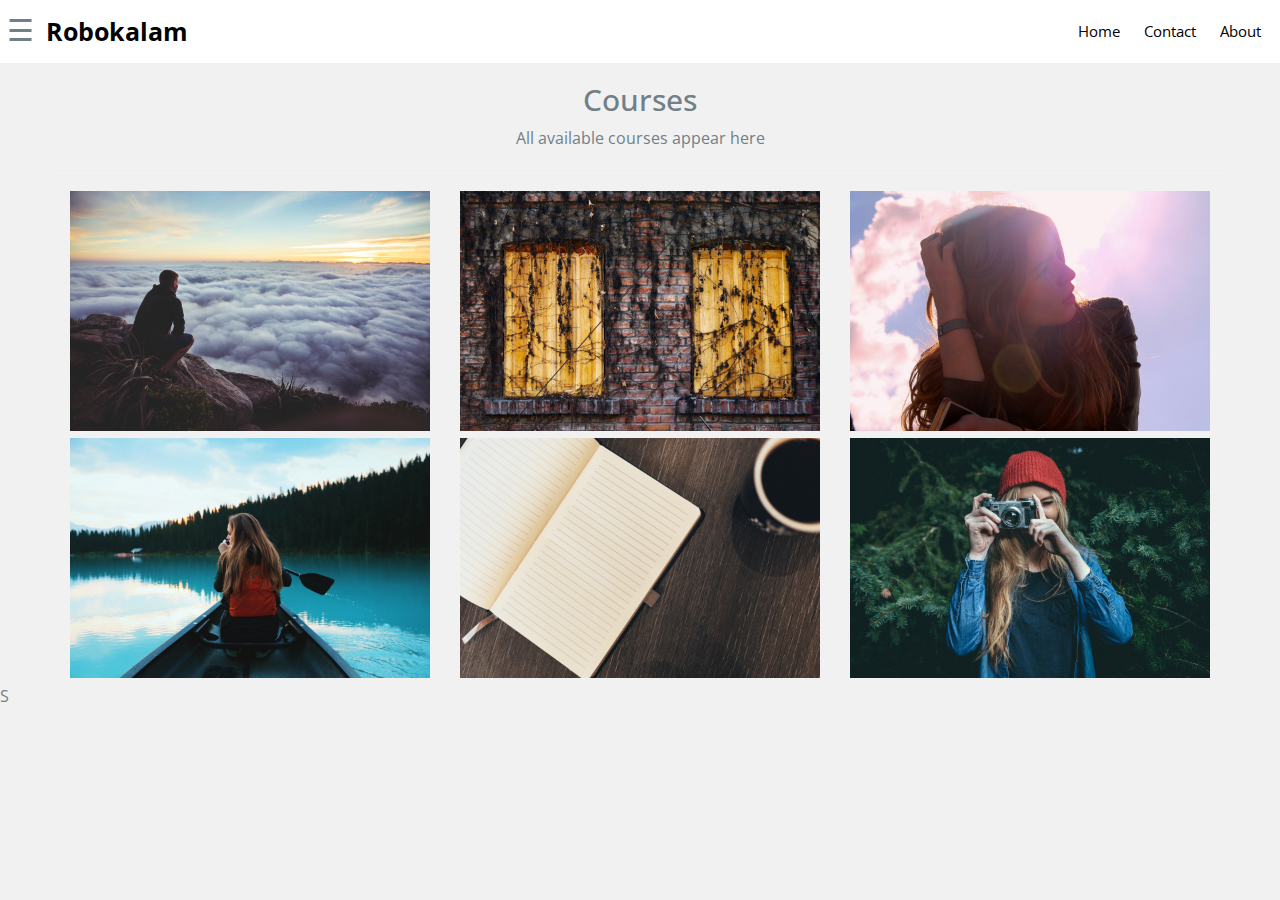
<file: couses_lnk.html>
<!DOCTYPE html>
<html lang="en">
<head>
  <title>Admin Dashboard</title>
  <meta charset="utf-8">
  <meta name="viewport" content="width=device-width, initial-scale=1">
  <link rel="stylesheet" href="https://maxcdn.bootstrapcdn.com/bootstrap/3.4.1/css/bootstrap.min.css">
  <link href="style2.css" rel="stylesheet" type="text/css"/>
  <link rel="stylesheet" type="text/css" href="https://fonts.googleapis.com/css?family=Open+Sans|Candal|Alegreya+Sans">
  <link rel="stylesheet" type="text/css" href="style_courses.css">
  <script src="https://ajax.googleapis.com/ajax/libs/jquery/3.5.1/jquery.min.js"></script>
  <script src="https://maxcdn.bootstrapcdn.com/bootstrap/3.4.1/js/bootstrap.min.js"></script>

  <script>
	function openNav() {
	  document.getElementById("mySidenav").style.width = "250px";
	}

	function closeNav() {
	  document.getElementById("mySidenav").style.width = "0";
	}
</script>
   
  
  </head>


<body>

<div id="mySidenav" class="sidenav">
  <a href="javascript:void(0)" class="closebtn" onclick="closeNav()">&times;</a>
  <a href="dash_card.html">Dashboard</a>
  <a href="couses_lnk.html">My Courses</a>
  <a href="#">Quiz</a>
  <a href="#">Help</a>
</div>
 
 
 <div class="header">
 
 <span class="header-left" style="font-size:30px;cursor:pointer" onclick="openNav()">&#9776; </span>
  <a href="#default" class="logo">Robokalam</a>
  <div class="header-right">
    <a class="active" href="#home">Home</a>
    <a href="#contact">Contact</a>
    <a href="#about">About</a>
  </div>
</div> 

 <section id="courses" class="section-padding">
    <div class="container">
      <div class="row">
        <div  class="header-section text-center">
          <h2>Courses</h2>
          <p>All available courses appear here</p>
          <hr class="bottom-line">
        </div>
      </div>
    </div>
    <div class="container">
      <div class="row">
        <div class="col-md-4 col-sm-6 padleft-right">
          <figure class="imghvr-fold-up">
            <img src="img/course01.jpg" class="img-responsive">
            <figcaption>
              <h3>Course Name</h3>
              <p>This is the first course.</p>
            </figcaption>
            <a href="#"></a>
          </figure>
        </div>
        <div class="col-md-4 col-sm-6 padleft-right">
          <figure class="imghvr-fold-up">
            <img src="img/course02.jpg" class="img-responsive">
            <figcaption>
              <h3>Course Name</h3>
              <p>This is the second course.</p>
            </figcaption>
            <a href="#"></a>
          </figure>
        </div>
        <div class="col-md-4 col-sm-6 padleft-right">
          <figure class="imghvr-fold-up">
            <img src="img/course03.jpg" class="img-responsive">
            <figcaption>
              <h3>Course Name</h3>
              <p>This is the third course.</p>
            </figcaption>
            <a href="#"></a>
          </figure>
        </div>
        <div class="col-md-4 col-sm-6 padleft-right">
          <figure class="imghvr-fold-up">
            <img src="img/course04.jpg" class="img-responsive">
            <figcaption>
              <h3>Course Name</h3>
              <p>This is the fourth course.</p>
            </figcaption>
            <a href="#"></a>
          </figure>
        </div>
        <div class="col-md-4 col-sm-6 padleft-right">
          <figure class="imghvr-fold-up">
            <img src="img/course05.jpg" class="img-responsive">
            <figcaption>
              <h3>Course Name</h3>
              <p>This is the fifth course.</p>
            </figcaption>
            <a href="#"></a>
          </figure>
        </div>
        <div class="col-md-4 col-sm-6 padleft-right">
          <figure class="imghvr-fold-up">
            <img src="img/course06.jpg" class="img-responsive">
            <figcaption>
              <h3>Course Name</h3>
              <p>This is the sixth course.</p>
            </figcaption>
            <a href="#"></a>
          </figure>
        </div>
      </div>
    </div>
  </section>
  
  


</body>
</html>S
</file>
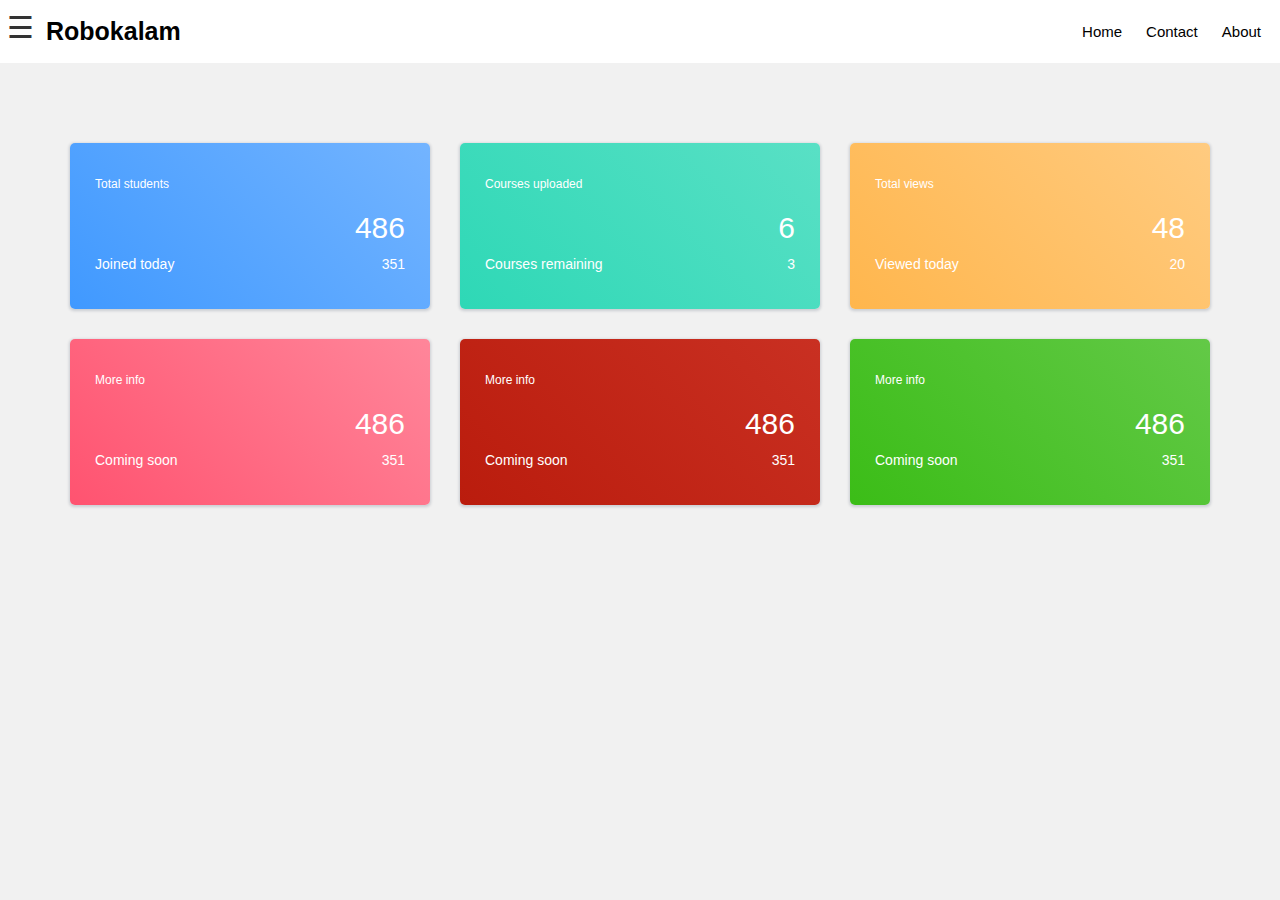
<file: dash_card.html>
<!DOCTYPE html>
<html lang="en">
<head>
  <title>Admin Dashboard</title>
  <meta charset="utf-8">
  <meta name="viewport" content="width=device-width, initial-scale=1">
  <link rel="stylesheet" href="https://maxcdn.bootstrapcdn.com/bootstrap/3.4.1/css/bootstrap.min.css">
  <link href="style2.css" rel="stylesheet" type="text/css"/>
  <link href="style_card.css" rel="stylesheet" type="text/css"/>
  <script src="https://ajax.googleapis.com/ajax/libs/jquery/3.5.1/jquery.min.js"></script>
  <script src="https://maxcdn.bootstrapcdn.com/bootstrap/3.4.1/js/bootstrap.min.js"></script>
	<link href="https://maxcdn.bootstrapcdn.com/font-awesome/4.3.0/css/font-awesome.min.css" rel="stylesheet">
  <script>
	function openNav() {
	  document.getElementById("mySidenav").style.width = "250px";
	}

	function closeNav() {
	  document.getElementById("mySidenav").style.width = "0";
	}
</script>
   
  
  </head>


<body>

<div id="mySidenav" class="sidenav">
  <a href="javascript:void(0)" class="closebtn" onclick="closeNav()">&times;</a>
  <a href="dash_card.html">Dashboard</a>
  <a href="couses_lnk.html">My Courses</a>
  <a href="#">Quiz</a>
  <a href="#">Help</a>
</div>
 
 
 <div class="header">
 
 <span class="header-left" style="font-size:30px;cursor:pointer" onclick="openNav()">&#9776; </span>
  <a href="#default" class="logo">Robokalam</a>
  <div class="header-right">
    <a class="active" href="#home">Home</a>
    <a href="#contact">Contact</a>
    <a href="#about">About</a>
  </div>
</div> 


  
<div class="container">
    <div class="row">
        <div class="col-md-4 col-xl-3">
            <div class="card bg-c-blue order-card">
                <div class="card-block">
                    <h6 class="m-b-20">Total students</h6>
                    <h2 class="text-right"><span>486</span></h2>
                    <p class="m-b-0">Joined today<span class="f-right">351</span></p>
                </div>
            </div>
        </div>
        
        <div class="col-md-4 col-xl-3">
            <div class="card bg-c-green order-card">
                <div class="card-block">
                    <h6 class="m-b-20">Courses uploaded</h6>
                    <h2 class="text-right"><span>6</span></h2>
                    <p class="m-b-0">Courses remaining<span class="f-right">3</span></p>
                </div>
            </div>
        </div>
        
        <div class="col-md-4 col-xl-3">
            <div class="card bg-c-yellow order-card">
                <div class="card-block">
                    <h6 class="m-b-20">Total views</h6>
                    <h2 class="text-right"><span>48</span></h2>
                    <p class="m-b-0">Viewed today<span class="f-right">20</span></p>
                </div>
            </div>
        </div>
        
        <div class="col-md-4 col-xl-3">
            <div class="card bg-c-pink order-card">
                <div class="card-block">
                    <h6 class="m-b-20">More info</h6>
                    <h2 class="text-right"><span>486</span></h2>
                    <p class="m-b-0">Coming soon<span class="f-right">351</span></p>
                </div>
            </div>
        </div>
		
		<div class="col-md-4 col-xl-3">
            <div class="card bg-c-brown order-card">
                <div class="card-block">
                    <h6 class="m-b-20">More info</h6>
                    <h2 class="text-right"><span>486</span></h2>
                    <p class="m-b-0">Coming soon<span class="f-right">351</span></p>
                </div>
            </div>
        </div>
		
		<div class="col-md-4 col-xl-3">
            <div class="card bg-c-green2 order-card">
                <div class="card-block">
                    <h6 class="m-b-20">More info</h6>
                    <h2 class="text-right"><span>486</span></h2>
                    <p class="m-b-0">Coming soon<span class="f-right">351</span></p>
                </div>
            </div>
        </div>
	</div>
</div>
  
  

</body>
</html>
</file>
<file: style2.css>
/* Style the header with a grey background and some padding */
.header {
  overflow: hidden;
  background-color: white;
  padding: 7px 7px;
  margin:0;
}

/* Style the header links */
.header a {
  float: left;
  color: black;
  text-align: center;
  padding: 12px;
  text-decoration: none;
  font-size: 15px;
  line-height: 25px;
  border-radius: 4px;
}

/* Style the logo link (notice that we set the same value of line-height and font-size to prevent the header to increase when the font gets bigger */
.header a.logo {
  font-size: 25px;
  font-weight: bold;
}

/* Change the background color on mouse-over */
.header a:hover {
  background-color: #4da6ff;
  color: white;
}

/* Style the active/current link
.header a.active {
  background-color: dodgerblue;
  color: white;
}
*/
/* Float the link section to the right */
.header-right {
  float: right;
}

.header-left {
  float: left;
}

/* Add media queries for responsiveness - when the screen is 500px wide or less, stack the links on top of each other */
@media screen and (max-width: 500px) {
  .header a {
    float: none;
    display: block;
    text-align: left;
  }
  .header-right {
    float: none;
  }
}





body {
  font-family: "Lato", sans-serif;
  margin:0;
  background-color: #f1f1f1;
  
}
.sidenav {
  height: 100%;
  width: 0;
  position: fixed;
  z-index: 1;
  top: 0;
  left: 0;
  background-color: #111;
  overflow-x: hidden;
  transition: 0.5s;
  padding-top: 60px;
}

.sidenav a {
  padding: 8px 8px 8px 32px;
  text-decoration: none;
  font-size: 25px;
  color: #818181;
  display: block;
  transition: 0.3s;
}

.sidenav a:hover {
  color: #f1f1f1;
}

.sidenav a.active {
  background-color: dodgerblue;
  color: white;
}


.sidenav .closebtn {
  position: absolute;
  top: 0;
  right: 25px;
  font-size: 36px;
  margin-left: 50px;
}

@media screen and (max-height: 450px) {
  .sidenav {padding-top: 15px;}
  .sidenav a {font-size: 18px;}
</file>
<file: style_courses.css>
body {
	font-size: 15px;
    line-height: 1.52;
    color: #717f86;
    font-size: 16px;
	font-family: 'Open Sans', sans-serif;
    font-weight: 400;
}

[class*=" imghvr-"] figcaption, [class^="imghvr-"] figcaption {
    background-color: #5FCF80;
}
[class*=" imghvr-"], [class^="imghvr-"] {
    background-color: #5FCF80;
    color: #fff;
}

 [class*=' imghvr-'],[class^=imghvr-]{position:relative;display:inline-block;margin:0;max-width:100%;background-color:#2266a5;color:#fff;overflow:hidden;-webkit-backface-visibility:hidden;backface-visibility:hidden;-moz-osx-font-smoothing:grayscale;-webkit-transform:translateZ(0);transform:translateZ(0)}[class*=' imghvr-']>img,[class^=imghvr-]>img{vertical-align:top;max-width:100%}[class*=' imghvr-'] figcaption,[class^=imghvr-] figcaption{background-color:#135796;padding:30px;position:absolute;top:0;bottom:0;left:0;right:0;color:#fff}[class*=' imghvr-'] figcaption h1,[class*=' imghvr-'] figcaption h2,[class*=' imghvr-'] figcaption h3,[class*=' imghvr-'] figcaption h4,[class*=' imghvr-'] figcaption h5,[class*=' imghvr-'] figcaption h6,[class^=imghvr-] figcaption h1,[class^=imghvr-] figcaption h2,[class^=imghvr-] figcaption h3,[class^=imghvr-] figcaption h4,[class^=imghvr-] figcaption h5,[class^=imghvr-] figcaption h6{color:#fff}[class*=' imghvr-'] a,[class^=imghvr-] a{position:absolute;top:0;bottom:0;left:0;right:0;z-index:1}[class*=' imghvr-'],[class*=' imghvr-'] *,[class*=' imghvr-'] :after,[class*=' imghvr-'] :before,[class*=' imghvr-']:after,[class*=' imghvr-']:before,[class^=imghvr-],[class^=imghvr-] *,[class^=imghvr-] :after,[class^=imghvr-] :before,[class^=imghvr-]:after,[class^=imghvr-]:before{-webkit-box-sizing:border-box;box-sizing:border-box;-webkit-transition:all .35s ease;transition:all .35s ease}[class*=' imghvr-fade'] figcaption,[class*=' imghvr-fade']:hover>img,[class^=imghvr-fade] figcaption,[class^=imghvr-fade]:hover>img{opacity:0}[class*=' imghvr-fade']:hover figcaption,[class^=imghvr-fade]:hover figcaption{opacity:1}[class*=' imghvr-fade']:hover figcaption,[class*=' imghvr-fade']:hover>img,[class^=imghvr-fade]:hover figcaption,[class^=imghvr-fade]:hover>img{-webkit-transform:translate(0,0);transform:translate(0,0)}.imghvr-fade-in-up figcaption{-webkit-transform:translate(0,15%);transform:translate(0,15%)}.imghvr-fade-in-down figcaption{-webkit-transform:translate(0,-15%);transform:translate(0,-15%)}.imghvr-fade-in-left figcaption{-webkit-transform:translate(-15%,0);transform:translate(-15%,0)}.imghvr-fade-in-right figcaption{-webkit-transform:translate(15%,0);transform:translate(15%,0)}[class*=' imghvr-push-']:hover figcaption,[class^=imghvr-push-]:hover figcaption{-webkit-transform:translate(0,0);transform:translate(0,0)}.imghvr-push-up figcaption{-webkit-transform:translateY(100%);transform:translateY(100%)}.imghvr-push-down figcaption,.imghvr-push-up:hover>img{-webkit-transform:translateY(-100%);transform:translateY(-100%)}.imghvr-push-down:hover>img{-webkit-transform:translateY(100%);transform:translateY(100%)}.imghvr-push-left figcaption{-webkit-transform:translateX(100%);transform:translateX(100%)}.imghvr-push-left:hover>img,.imghvr-push-right figcaption{-webkit-transform:translateX(-100%);transform:translateX(-100%)}.imghvr-push-right:hover>img{-webkit-transform:translateX(100%);transform:translateX(100%)}[class*=' imghvr-slide-']:hover figcaption,[class^=imghvr-slide-]:hover figcaption{-webkit-transform:translate(0,0);transform:translate(0,0)}.imghvr-slide-up figcaption{-webkit-transform:translateY(100%);transform:translateY(100%)}.imghvr-slide-down figcaption{-webkit-transform:translateY(-100%);transform:translateY(-100%)}.imghvr-slide-left figcaption{-webkit-transform:translateX(100%);transform:translateX(100%)}.imghvr-slide-right figcaption{-webkit-transform:translateX(-100%);transform:translateX(-100%)}.imghvr-slide-top-left figcaption{-webkit-transform:translate(-100%,-100%);transform:translate(-100%,-100%)}.imghvr-slide-top-right figcaption{-webkit-transform:translate(100%,-100%);transform:translate(100%,-100%)}.imghvr-slide-bottom-left figcaption{-webkit-transform:translate(-100%,100%);transform:translate(-100%,100%)}.imghvr-slide-bottom-right figcaption{-webkit-transform:translate(100%,100%);transform:translate(100%,100%)}[class*=' imghvr-reveal-']:before,[class^=imghvr-reveal-]:before{position:absolute;top:0;bottom:0;left:0;right:0;content:'';background-color:#135796}[class*=' imghvr-reveal-'] figcaption,[class^=imghvr-reveal-] figcaption{opacity:0}[class*=' imghvr-reveal-']:hover:before,[class^=imghvr-reveal-]:hover:before{-webkit-transform:translate(0,0);transform:translate(0,0)}[class*=' imghvr-reveal-']:hover figcaption,[class^=imghvr-reveal-]:hover figcaption{opacity:1;-webkit-transition-delay:.21s;transition-delay:.21s}.imghvr-reveal-up:before{-webkit-transform:translateY(100%);transform:translateY(100%)}.imghvr-reveal-down:before{-webkit-transform:translateY(-100%);transform:translateY(-100%)}.imghvr-reveal-left:before{-webkit-transform:translateX(100%);transform:translateX(100%)}.imghvr-reveal-right:before{-webkit-transform:translateX(-100%);transform:translateX(-100%)}.imghvr-reveal-top-left:before{-webkit-transform:translate(-100%,-100%);transform:translate(-100%,-100%)}.imghvr-reveal-top-right:before{-webkit-transform:translate(100%,-100%);transform:translate(100%,-100%)}.imghvr-reveal-bottom-left:before{-webkit-transform:translate(-100%,100%);transform:translate(-100%,100%)}.imghvr-reveal-bottom-right:before{-webkit-transform:translate(100%,100%);transform:translate(100%,100%)}[class*=' imghvr-hinge-'],[class^=imghvr-hinge-]{-webkit-perspective:50em;perspective:50em}[class*=' imghvr-hinge-'] figcaption,[class^=imghvr-hinge-] figcaption{opacity:0;z-index:1}[class*=' imghvr-hinge-']:hover img,[class^=imghvr-hinge-]:hover img{opacity:0}[class*=' imghvr-hinge-']:hover figcaption,[class^=imghvr-hinge-]:hover figcaption{opacity:1;-webkit-transition-delay:.21s;transition-delay:.21s}.imghvr-hinge-up img{-webkit-transform-origin:50% 0;-ms-transform-origin:50% 0;transform-origin:50% 0}.imghvr-hinge-up figcaption{-webkit-transform:rotateX(90deg);transform:rotateX(90deg);-webkit-transform-origin:50% 100%;-ms-transform-origin:50% 100%;transform-origin:50% 100%}.imghvr-hinge-up:hover>img{-webkit-transform:rotateX(-90deg);transform:rotateX(-90deg)}.imghvr-hinge-up:hover figcaption{-webkit-transform:rotateX(0);transform:rotateX(0)}.imghvr-hinge-down img{-webkit-transform-origin:50% 100%;-ms-transform-origin:50% 100%;transform-origin:50% 100%}.imghvr-hinge-down figcaption{-webkit-transform:rotateX(-90deg);transform:rotateX(-90deg);-webkit-transform-origin:50% -50%;-ms-transform-origin:50% -50%;transform-origin:50% -50%}.imghvr-hinge-down:hover>img{-webkit-transform:rotateX(90deg);transform:rotateX(90deg);opacity:0}.imghvr-hinge-down:hover figcaption{-webkit-transform:rotateX(0);transform:rotateX(0)}.imghvr-hinge-left img{-webkit-transform-origin:0 50%;-ms-transform-origin:0 50%;transform-origin:0 50%}.imghvr-hinge-left figcaption{-webkit-transform:rotateY(-90deg);transform:rotateY(-90deg);-webkit-transform-origin:100% 50%;-ms-transform-origin:100% 50%;transform-origin:100% 50%}.imghvr-hinge-left:hover>img{-webkit-transform:rotateY(90deg);transform:rotateY(90deg)}.imghvr-hinge-left:hover figcaption{-webkit-transform:rotateY(0);transform:rotateY(0)}.imghvr-hinge-right img{-webkit-transform-origin:100% 50%;-ms-transform-origin:100% 50%;transform-origin:100% 50%}.imghvr-hinge-right figcaption{-webkit-transform:rotateY(90deg);transform:rotateY(90deg);-webkit-transform-origin:0 50%;-ms-transform-origin:0 50%;transform-origin:0 50%}.imghvr-hinge-right:hover>img{-webkit-transform:rotateY(-90deg);transform:rotateY(-90deg)}.imghvr-hinge-right:hover figcaption{-webkit-transform:rotateY(0);transform:rotateY(0)}[class*=' imghvr-flip-'],[class^=imghvr-flip-]{-webkit-perspective:50em;perspective:50em}[class*=' imghvr-flip-'] img,[class^=imghvr-flip-] img{backface-visibility:hidden}[class*=' imghvr-flip-'] figcaption,[class*=' imghvr-flip-']:hover>img,[class^=imghvr-flip-] figcaption,[class^=imghvr-flip-]:hover>img{opacity:0}[class*=' imghvr-flip-']:hover figcaption,[class^=imghvr-flip-]:hover figcaption{opacity:1;-webkit-transition-delay:.13999999999999999s;transition-delay:.13999999999999999s}.imghvr-flip-horiz figcaption{-webkit-transform:rotateX(90deg);transform:rotateX(90deg);-webkit-transform-origin:0 50%;-ms-transform-origin:0 50%;transform-origin:0 50%}.imghvr-flip-horiz:hover img{-webkit-transform:rotateX(-180deg);transform:rotateX(-180deg)}.imghvr-flip-horiz:hover figcaption{-webkit-transform:rotateX(0);transform:rotateX(0)}.imghvr-flip-vert figcaption{-webkit-transform:rotateY(90deg);transform:rotateY(90deg);-webkit-transform-origin:50% 0;-ms-transform-origin:50% 0;transform-origin:50% 0}.imghvr-flip-vert:hover>img{-webkit-transform:rotateY(-180deg);transform:rotateY(-180deg)}.imghvr-flip-vert:hover figcaption{-webkit-transform:rotateY(0);transform:rotateY(0)}.imghvr-flip-diag-1 figcaption{-webkit-transform:rotate3d(1,-1,0,100deg);transform:rotate3d(1,-1,0,100deg)}.imghvr-flip-diag-1:hover>img{-webkit-transform:rotate3d(-1,1,0,100deg);transform:rotate3d(-1,1,0,100deg)}.imghvr-flip-diag-1:hover figcaption{-webkit-transform:rotate3d(0,0,0,0deg);transform:rotate3d(0,0,0,0deg)}.imghvr-flip-diag-2 figcaption{-webkit-transform:rotate3d(1,1,0,100deg);transform:rotate3d(1,1,0,100deg)}.imghvr-flip-diag-2:hover>img{-webkit-transform:rotate3d(-1,-1,0,100deg);transform:rotate3d(-1,-1,0,100deg)}.imghvr-flip-diag-2:hover figcaption{-webkit-transform:rotate3d(0,0,0,0deg);transform:rotate3d(0,0,0,0deg)}[class*=' imghvr-shutter-out-']:before,[class^=imghvr-shutter-out-]:before{background:#135796;position:absolute;content:'';-webkit-transition-delay:105ms;transition-delay:105ms}[class*=' imghvr-shutter-out-'] figcaption,[class^=imghvr-shutter-out-] figcaption{opacity:0;-webkit-transition-delay:0s;transition-delay:0s}[class*=' imghvr-shutter-out-']:hover:before,[class^=imghvr-shutter-out-]:hover:before{-webkit-transition-delay:0s;transition-delay:0s}[class*=' imghvr-shutter-out-']:hover figcaption,[class^=imghvr-shutter-out-]:hover figcaption{opacity:1;-webkit-transition-delay:105ms;transition-delay:105ms}.imghvr-shutter-out-horiz:before{left:50%;right:50%;top:0;bottom:0}.imghvr-shutter-out-horiz:hover:before{left:0;right:0}.imghvr-shutter-out-vert:before{top:50%;bottom:50%;left:0;right:0}.imghvr-shutter-out-vert:hover:before{top:0;bottom:0}.imghvr-shutter-out-diag-1:before{top:50%;bottom:50%;left:-35%;right:-35%;-webkit-transform:rotate(45deg);transform:rotate(45deg)}.imghvr-shutter-out-diag-1:hover:before{top:-35%;bottom:-35%}.imghvr-shutter-out-diag-2:before{top:50%;bottom:50%;left:-35%;right:-35%;-webkit-transform:rotate(-45deg);transform:rotate(-45deg)}.imghvr-shutter-out-diag-2:hover:before{top:-35%;bottom:-35%}[class*=' imghvr-shutter-in-']:after,[class*=' imghvr-shutter-in-']:before,[class^=imghvr-shutter-in-]:after,[class^=imghvr-shutter-in-]:before{background:#135796;position:absolute;content:''}[class*=' imghvr-shutter-in-']:after,[class^=imghvr-shutter-in-]:after{top:0;left:0}[class*=' imghvr-shutter-in-']:before,[class^=imghvr-shutter-in-]:before{right:0;bottom:0}[class*=' imghvr-shutter-in-'] figcaption,[class^=imghvr-shutter-in-] figcaption{opacity:0;z-index:1}[class*=' imghvr-shutter-in-']:hover figcaption,[class^=imghvr-shutter-in-]:hover figcaption{opacity:1;-webkit-transition-delay:.21s;transition-delay:.21s}.imghvr-shutter-in-horiz:after,.imghvr-shutter-in-horiz:before{width:0;height:100%}.imghvr-shutter-in-horiz:hover:after,.imghvr-shutter-in-horiz:hover:before{width:50%}.imghvr-shutter-in-vert:after,.imghvr-shutter-in-vert:before{height:0;width:100%}.imghvr-shutter-in-vert:hover:after,.imghvr-shutter-in-vert:hover:before{height:50%}.imghvr-shutter-in-out-horiz:after,.imghvr-shutter-in-out-horiz:before{width:0;height:100%}.imghvr-shutter-in-out-horiz:hover:after,.imghvr-shutter-in-out-horiz:hover:before{width:100%;opacity:.75}.imghvr-shutter-in-out-vert:after,.imghvr-shutter-in-out-vert:before{height:0;width:100%}.imghvr-shutter-in-out-vert:hover:after,.imghvr-shutter-in-out-vert:hover:before{height:100%;opacity:.75}.imghvr-shutter-in-out-diag-1:after,.imghvr-shutter-in-out-diag-1:before{width:200%;height:200%;-webkit-transition:all .6s ease;transition:all .6s ease;opacity:.75}.imghvr-shutter-in-out-diag-1:after{-webkit-transform:skew(-45deg) translateX(-150%);transform:skew(-45deg) translateX(-150%)}.imghvr-shutter-in-out-diag-1:before{-webkit-transform:skew(-45deg) translateX(150%);transform:skew(-45deg) translateX(150%)}.imghvr-shutter-in-out-diag-1:hover:after{-webkit-transform:skew(-45deg) translateX(-50%);transform:skew(-45deg) translateX(-50%)}.imghvr-shutter-in-out-diag-1:hover:before{-webkit-transform:skew(-45deg) translateX(50%);transform:skew(-45deg) translateX(50%)}.imghvr-shutter-in-out-diag-2:after,.imghvr-shutter-in-out-diag-2:before{width:200%;height:200%;-webkit-transition:all .6s ease;transition:all .6s ease;opacity:.75}.imghvr-shutter-in-out-diag-2:after{-webkit-transform:skew(45deg) translateX(-100%);transform:skew(45deg) translateX(-100%)}.imghvr-shutter-in-out-diag-2:before{-webkit-transform:skew(45deg) translateX(100%);transform:skew(45deg) translateX(100%)}.imghvr-shutter-in-out-diag-2:hover:after,.imghvr-shutter-in-out-diag-2:hover:before{-webkit-transform:skew(45deg) translateX(0);transform:skew(45deg) translateX(0)}[class*=' imghvr-fold'],[class^=imghvr-fold]{-webkit-perspective:50em;perspective:50em}[class*=' imghvr-fold'] img,[class^=imghvr-fold] img{-webkit-transform-origin:50% 0;-ms-transform-origin:50% 0;transform-origin:50% 0}[class*=' imghvr-fold'] figcaption,[class^=imghvr-fold] figcaption{z-index:1;opacity:0}[class*=' imghvr-fold']:hover>img,[class^=imghvr-fold]:hover>img{opacity:0;-webkit-transition-delay:0;transition-delay:0}[class*=' imghvr-fold']:hover figcaption,[class^=imghvr-fold]:hover figcaption{-webkit-transform:rotateX(0) translate3d(0,0,0) scale(1);transform:rotateX(0) translate3d(0,0,0) scale(1);opacity:1;-webkit-transition-delay:.21s;transition-delay:.21s}.imghvr-fold-up>img{-webkit-transform-origin:50% 0;-ms-transform-origin:50% 0;transform-origin:50% 0}.imghvr-fold-up figcaption{-webkit-transform:rotateX(-90deg) translate3d(0,-50%,0) scale(.6);transform:rotateX(-90deg) translate3d(0,-50%,0) scale(.6);-webkit-transform-origin:50% 100%;-ms-transform-origin:50% 100%;transform-origin:50% 100%}.imghvr-fold-up:hover>img{-webkit-transform:rotateX(90deg) scale(.6) translateY(50%);transform:rotateX(90deg) scale(.6) translateY(50%)}.imghvr-fold-down>img{-webkit-transform-origin:50% 100%;-ms-transform-origin:50% 100%;transform-origin:50% 100%}.imghvr-fold-down figcaption{-webkit-transform:rotateX(90deg) translate3d(0,50%,0) scale(.6);transform:rotateX(90deg) translate3d(0,50%,0) scale(.6);-webkit-transform-origin:50% 0;-ms-transform-origin:50% 0;transform-origin:50% 0}.imghvr-fold-down:hover>img{-webkit-transform:rotateX(-90deg) scale(.6) translateY(-50%);transform:rotateX(-90deg) scale(.6) translateY(-50%)}.imghvr-fold-left>img{-webkit-transform-origin:0 50%;-ms-transform-origin:0 50%;transform-origin:0 50%}.imghvr-fold-left figcaption{-webkit-transform:rotateY(90deg) translate3d(-50%,0,0) scale(.6);transform:rotateY(90deg) translate3d(-50%,0,0) scale(.6);-webkit-transform-origin:100% 50%;-ms-transform-origin:100% 50%;transform-origin:100% 50%}.imghvr-fold-left:hover>img{-webkit-transform:rotateY(-90deg) scale(.6) translateX(50%);transform:rotateY(-90deg) scale(.6) translateX(50%)}.imghvr-fold-right{-webkit-perspective:50em;perspective:50em}.imghvr-fold-right>img{-webkit-transform-origin:100% 50%;-ms-transform-origin:100% 50%;transform-origin:100% 50%}.imghvr-fold-right figcaption{-webkit-transform:rotateY(-90deg) translate3d(50%,0,0) scale(.6);transform:rotateY(-90deg) translate3d(50%,0,0) scale(.6);-webkit-transform-origin:0 50%;-ms-transform-origin:0 50%;transform-origin:0 50%}.imghvr-fold-right:hover>img{-webkit-transform:rotateY(90deg) scale(.6) translateX(-50%);transform:rotateY(90deg) scale(.6) translateX(-50%)}.imghvr-zoom-in figcaption{opacity:0;-webkit-transform:scale(.5);transform:scale(.5)}.imghvr-zoom-in:hover figcaption{-webkit-transform:scale(1);transform:scale(1);opacity:1}[class*=' imghvr-zoom-out'] figcaption,[class^=imghvr-zoom-out] figcaption{-webkit-transform:scale(.5);transform:scale(.5);-webkit-transform-origin:50% 50%;-ms-transform-origin:50% 50%;transform-origin:50% 50%;opacity:0}[class*=' imghvr-zoom-out'].hover figcaption,[class*=' imghvr-zoom-out']:hover figcaption,[class^=imghvr-zoom-out].hover figcaption,[class^=imghvr-zoom-out]:hover figcaption{-webkit-transform:scale(1);transform:scale(1);opacity:1;-webkit-transition-delay:.35s;transition-delay:.35s}.imghvr-zoom-out:hover>img{-webkit-transform:scale(.5);transform:scale(.5);opacity:0}.imghvr-zoom-out-up.hover>img,.imghvr-zoom-out-up:hover>img{-webkit-animation:imghvr-zoom-out-up .40249999999999997s linear;animation:imghvr-zoom-out-up .40249999999999997s linear;-webkit-animation-iteration-count:1;animation-iteration-count:1;-webkit-animation-fill-mode:forwards;animation-fill-mode:forwards}@-webkit-keyframes imghvr-zoom-out-up{50%{-webkit-transform:scale(.8) translateY(0);transform:scale(.8) translateY(0);opacity:.5}100%{-webkit-transform:scale(.8) translateY(-150%);transform:scale(.8) translateY(-150%);opacity:.5}}@keyframes imghvr-zoom-out-up{50%{-webkit-transform:scale(.8) translateY(0);transform:scale(.8) translateY(0);opacity:.5}100%{-webkit-transform:scale(.8) translateY(-150%);transform:scale(.8) translateY(-150%);opacity:.5}}.imghvr-zoom-out-down.hover>img,.imghvr-zoom-out-down:hover>img{-webkit-animation:imghvr-zoom-out-down .40249999999999997s linear;animation:imghvr-zoom-out-down .40249999999999997s linear;-webkit-animation-iteration-count:1;animation-iteration-count:1;-webkit-animation-fill-mode:forwards;animation-fill-mode:forwards}@-webkit-keyframes imghvr-zoom-out-down{50%{-webkit-transform:scale(.8) translateY(0);transform:scale(.8) translateY(0);opacity:.5}100%{-webkit-transform:scale(.8) translateY(150%);transform:scale(.8) translateY(150%);opacity:.5}}@keyframes imghvr-zoom-out-down{50%{-webkit-transform:scale(.8) translateY(0);transform:scale(.8) translateY(0);opacity:.5}100%{-webkit-transform:scale(.8) translateY(150%);transform:scale(.8) translateY(150%);opacity:.5}}.imghvr-zoom-out-left.hover>img,.imghvr-zoom-out-left:hover>img{-webkit-animation:imghvr-zoom-out-left .40249999999999997s linear;animation:imghvr-zoom-out-left .40249999999999997s linear;-webkit-animation-iteration-count:1;animation-iteration-count:1;-webkit-animation-fill-mode:forwards;animation-fill-mode:forwards}@-webkit-keyframes imghvr-zoom-out-left{50%{-webkit-transform:scale(.8) translateX(0);transform:scale(.8) translateX(0);opacity:.5}100%{-webkit-transform:scale(.8) translateX(-150%);transform:scale(.8) translateX(-150%);opacity:.5}}@keyframes imghvr-zoom-out-left{50%{-webkit-transform:scale(.8) translateX(0);transform:scale(.8) translateX(0);opacity:.5}100%{-webkit-transform:scale(.8) translateX(-150%);transform:scale(.8) translateX(-150%);opacity:.5}}.imghvr-zoom-out-right.hover>img,.imghvr-zoom-out-right:hover>img{-webkit-animation:imghvr-zoom-out-right .40249999999999997s linear;animation:imghvr-zoom-out-right .40249999999999997s linear;-webkit-animation-iteration-count:1;animation-iteration-count:1;-webkit-animation-fill-mode:forwards;animation-fill-mode:forwards}@-webkit-keyframes imghvr-zoom-out-right{50%{-webkit-transform:scale(.8) translateX(0);transform:scale(.8) translateX(0);opacity:.5}100%{-webkit-transform:scale(.8) translateX(150%);transform:scale(.8) translateX(150%);opacity:.5}}@keyframes imghvr-zoom-out-right{50%{-webkit-transform:scale(.8) translateX(0);transform:scale(.8) translateX(0);opacity:.5}100%{-webkit-transform:scale(.8) translateX(150%);transform:scale(.8) translateX(150%);opacity:.5}}.imghvr-zoom-out-flip-horiz{-webkit-perspective:50em;perspective:50em}.imghvr-zoom-out-flip-horiz figcaption{opacity:0;-webkit-transform:rotateX(90deg) translateY(-100%) scale(.5);transform:rotateX(90deg) translateY(-100%) scale(.5)}.imghvr-zoom-out-flip-horiz.hover>img,.imghvr-zoom-out-flip-horiz:hover>img{-webkit-transform:rotateX(-100deg) translateY(50%) scale(.5);transform:rotateX(-100deg) translateY(50%) scale(.5);opacity:0;-webkit-transition-delay:0;transition-delay:0}.imghvr-zoom-out-flip-horiz.hover figcaption,.imghvr-zoom-out-flip-horiz:hover figcaption{-webkit-transform:rotateX(0) translateY(0) scale(1);transform:rotateX(0) translateY(0) scale(1);opacity:1;-webkit-transition-delay:.35s;transition-delay:.35s}.imghvr-zoom-out-flip-vert{-webkit-perspective:50em;perspective:50em}.imghvr-zoom-out-flip-vert figcaption{opacity:0;-webkit-transform:rotateY(90deg) translate(50%,0) scale(.5);transform:rotateY(90deg) translate(50%,0) scale(.5)}.imghvr-zoom-out-flip-vert.hover>img,.imghvr-zoom-out-flip-vert:hover>img{-webkit-transform:rotateY(-100deg) translateX(50%) scale(.5);transform:rotateY(-100deg) translateX(50%) scale(.5);opacity:0;-webkit-transition-delay:0;transition-delay:0}.imghvr-zoom-out-flip-vert.hover figcaption,.imghvr-zoom-out-flip-vert:hover figcaption{-webkit-transform:rotateY(0) translate(0,0) scale(1);transform:rotateY(0) translate(0,0) scale(1);opacity:1;-webkit-transition-delay:.35s;transition-delay:.35s}.imghvr-blur figcaption{opacity:0}.imghvr-blur:hover>img{-webkit-filter:blur(30px);filter:blur(30px);-webkit-transform:scale(1.2);transform:scale(1.2);opacity:0}.imghvr-blur:hover figcaption{opacity:1;-webkit-transition-delay:.21s;transition-delay:.21s}
 
 .text-center{
	text-align:center;
 }
</file>
<file: style_card.css>
.container{
	margin-top:80px;
	
	
}
.order-card {
    color: #fff;
}

.bg-c-blue {
    background: linear-gradient(45deg,#4099ff,#73b4ff);
}

.bg-c-green {
    background: linear-gradient(45deg,#2ed8b6,#59e0c5);
}

.bg-c-yellow {
    background: linear-gradient(45deg,#FFB64D,#ffcb80);
}

.bg-c-pink {
    background: linear-gradient(45deg,#FF5370,#ff869a);
}

.bg-c-brown {
    background: linear-gradient(45deg,#ba1c0d,#c93022);
}

.bg-c-green2{
    background: linear-gradient(45deg,#3bbd17,#63c947);
}

.card {
    border-radius: 5px;
    -webkit-box-shadow: 0 1px 2.94px 0.06px rgba(4,26,55,0.16);
    box-shadow: 0 1px 2.94px 0.06px rgba(4,26,55,0.16);
    border: none;
    margin-bottom: 30px;
    -webkit-transition: all 0.3s ease-in-out;
    transition: all 0.3s ease-in-out;
}

.card .card-block {
    padding: 25px;
}

.order-card i {
    font-size: 26px;
}

.f-left {
    float: left;
}

.f-right {
    float: right;
}
</file>
